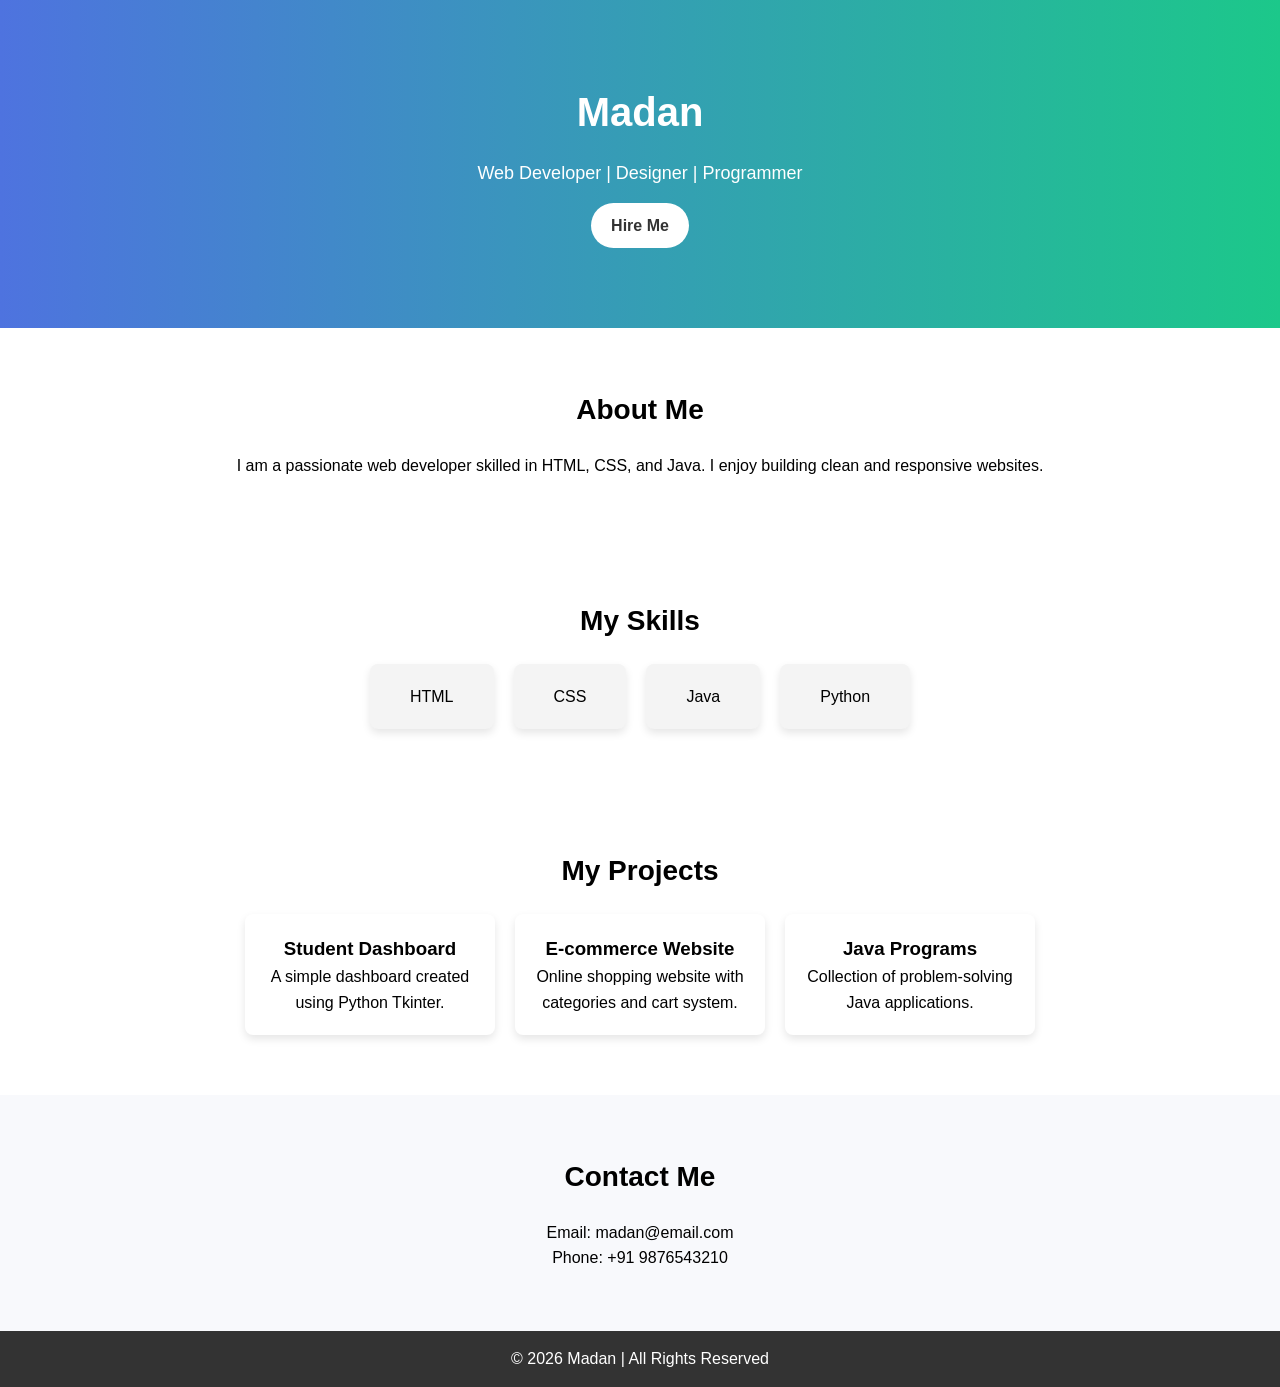
<file: full stack/portfolio/index.html>
<!DOCTYPE html>
<html lang="en">
<head>
    <meta charset="UTF-8">
    <title>Madan | Portfolio</title>
    <link rel="stylesheet" href="style.css">
</head>
<body>

    <!-- Header Section -->
    <header>
        <h1>Madan</h1>
        <p>Web Developer | Designer | Programmer</p>
        <a href="#contact" class="btn">Hire Me</a>
    </header>

    <!-- About Section -->
    <section id="about">
        <h2>About Me</h2>
        <p>
            I am a passionate web developer skilled in HTML, CSS, and Java.
            I enjoy building clean and responsive websites.
        </p>
    </section>

    <!-- Skills Section -->
    <section id="skills">
        <h2>My Skills</h2>
        <div class="skill-container">
            <div class="skill-card">HTML</div>
            <div class="skill-card">CSS</div>
            <div class="skill-card">Java</div>
            <div class="skill-card">Python</div>
        </div>
    </section>

    <!-- Projects Section -->
    <section id="projects">
        <h2>My Projects</h2>
        <div class="project-container">
            <div class="project-card">
                <h3>Student Dashboard</h3>
                <p>A simple dashboard created using Python Tkinter.</p>
            </div>

            <div class="project-card">
                <h3>E-commerce Website</h3>
                <p>Online shopping website with categories and cart system.</p>
            </div>

            <div class="project-card">
                <h3>Java Programs</h3>
                <p>Collection of problem-solving Java applications.</p>
            </div>
        </div>
    </section>

    <!-- Contact Section -->
    <section id="contact">
        <h2>Contact Me</h2>
        <p>Email: madan@email.com</p>
        <p>Phone: +91 9876543210</p>
    </section>

    <!-- Footer -->
    <footer>
        <p>© 2026 Madan | All Rights Reserved</p>
    </footer>

</body>
</html>
</file>
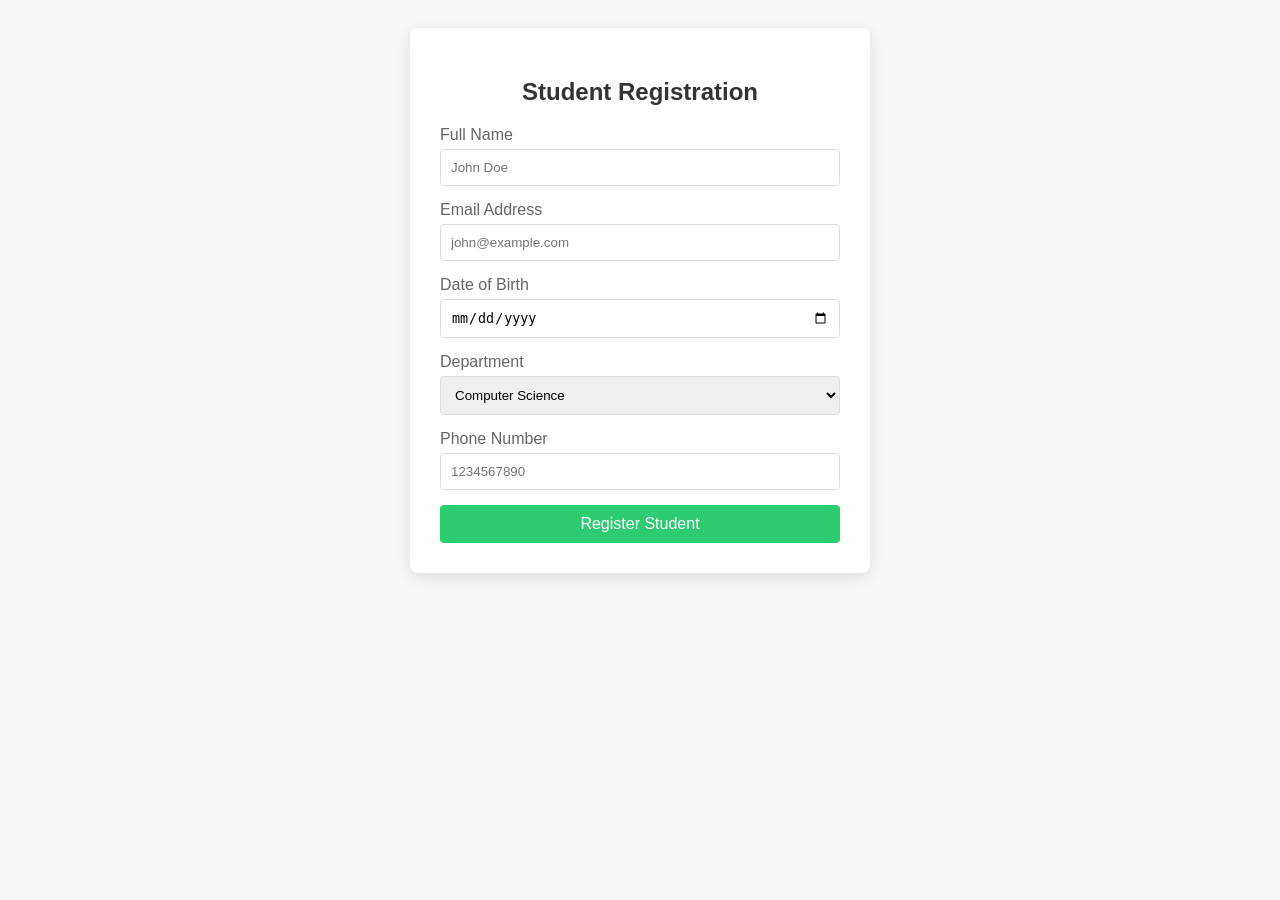
<file: full stack/student registeration form/index.html>
<!DOCTYPE html>
<html lang="en">
<head>
    <meta charset="UTF-8">
    <meta name="viewport" content="width=device-width, initial-scale=1.0">
    <title>Student Registration</title>
    <style>
        body { font-family: 'Segoe UI', Tahoma, Geneva, Verdana, sans-serif; background-color: #f4f7f6; display: flex; justify-content: center; padding: 20px; }
        .container { background: white; padding: 30px; border-radius: 8px; box-shadow: 0 4px 15px rgba(0,0,0,0.1); width: 100%; max-width: 400px; }
        h2 { text-align: center; color: #333; }
        .form-group { margin-bottom: 15px; }
        label { display: block; margin-bottom: 5px; color: #666; }
        input, select { width: 100%; padding: 10px; border: 1px solid #ddd; border-radius: 4px; box-sizing: border-box; }
        button { width: 100%; padding: 10px; background-color: #2ecc71; border: none; color: white; font-size: 16px; border-radius: 4px; cursor: pointer; transition: background 0.3s; }
        button:hover { background-color: #27ae60; }
    </style>
</head>
<body>
    <div class="container">
        <h2>Student Registration</h2>
        <form action="process.php" method="POST">
            <div class="form-group">
                <label>Full Name</label>
                <input type="text" name="name" required placeholder="John Doe">
            </div>
            <div class="form-group">
                <label>Email Address</label>
                <input type="email" name="email" required placeholder="john@example.com">
            </div>
            <div class="form-group">
                <label>Date of Birth</label>
                <input type="date" name="dob" required>
            </div>
            <div class="form-group">
                <label>Department</label>
                <select name="department">
                    <option value="Computer Science">Computer Science</option>
                    <option value="Mathematics">Mathematics</option>
                    <option value="Physics">Physics</option>
                </select>
            </div>
            <div class="form-group">
                <label>Phone Number</label>
                <input type="tel" name="phone" pattern="[0-9]{10}" required placeholder="1234567890">
            </div>
            <button type="submit" name="register">Register Student</button>
        </form>
    </div>
</body>
</html>
</file>
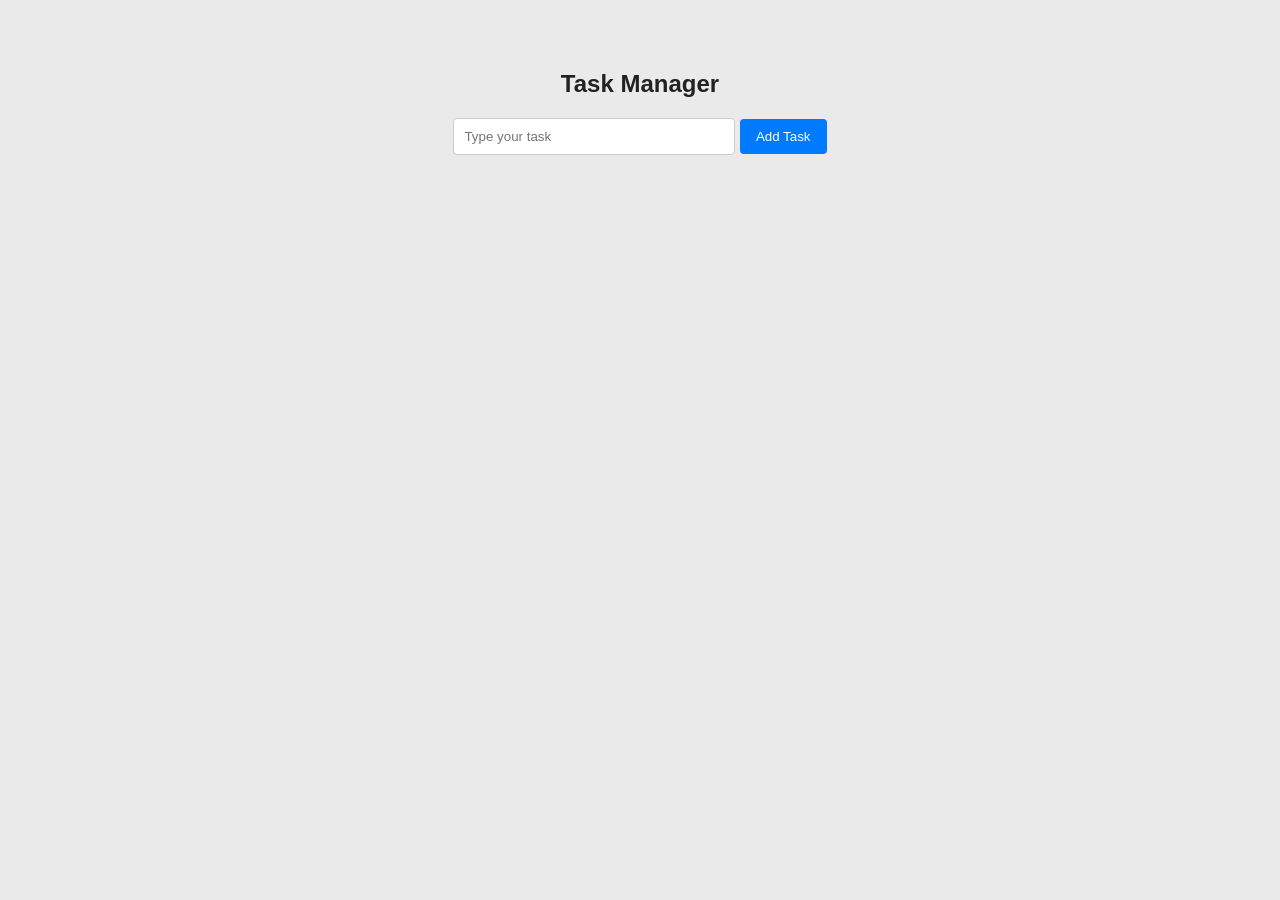
<file: full stack/to do/index.html>
<!DOCTYPE html>
<html>
<head>
    <title>Task Manager</title>
    <style>
        body {
            font-family: Verdana, sans-serif;
            background-color: #eaeaea;
            text-align: center;
            margin-top: 70px;
        }

        h2 {
            color: #222;
        }

        .container {
            margin-top: 20px;
        }

        input {
            padding: 10px;
            width: 260px;
            border: 1px solid #ccc;
            border-radius: 4px;
        }

        button {
            padding: 10px 16px;
            background-color: #007bff;
            color: white;
            border: none;
            border-radius: 4px;
            cursor: pointer;
        }

        button:hover {
            background-color: #0056b3;
        }

        ul {
            list-style-type: none;
            padding: 0;
            margin-top: 25px;
        }

        li {
            background: #fff;
            margin: 10px auto;
            padding: 10px;
            width: 320px;
            border-radius: 6px;
            box-shadow: 0 3px 6px rgba(0,0,0,0.1);
            display: flex;
            justify-content: space-between;
            align-items: center;
        }

        .completed {
            text-decoration: line-through;
            color: gray;
        }

        .delete-btn {
            background-color: red;
            padding: 5px 8px;
            font-size: 12px;
        }

        .delete-btn:hover {
            background-color: darkred;
        }
    </style>
</head>
<body>

<h2>Task Manager</h2>

<div class="container">
    <input type="text" id="taskField" placeholder="Type your task">
    <button id="addBtn">Add Task</button>
</div>

<ul id="list"></ul>

<script>
    const input = document.getElementById("taskField");
    const button = document.getElementById("addBtn");
    const list = document.getElementById("list");

    button.addEventListener("click", createTask);

    input.addEventListener("keypress", function(event) {
        if (event.key === "Enter") {
            createTask();
        }
    });

    function createTask() {
        const taskText = input.value.trim();

        if (taskText === "") {
            alert("Please enter a task!");
            return;
        }

        const li = document.createElement("li");

        const span = document.createElement("span");
        span.textContent = taskText;

        span.addEventListener("click", function() {
            span.classList.toggle("completed");
        });

        const delBtn = document.createElement("button");
        delBtn.textContent = "Delete";
        delBtn.className = "delete-btn";

        delBtn.addEventListener("click", function() {
            li.remove();
        });

        li.appendChild(span);
        li.appendChild(delBtn);
        list.appendChild(li);

        input.value = "";
    }
</script>

</body>
</html>
</file>
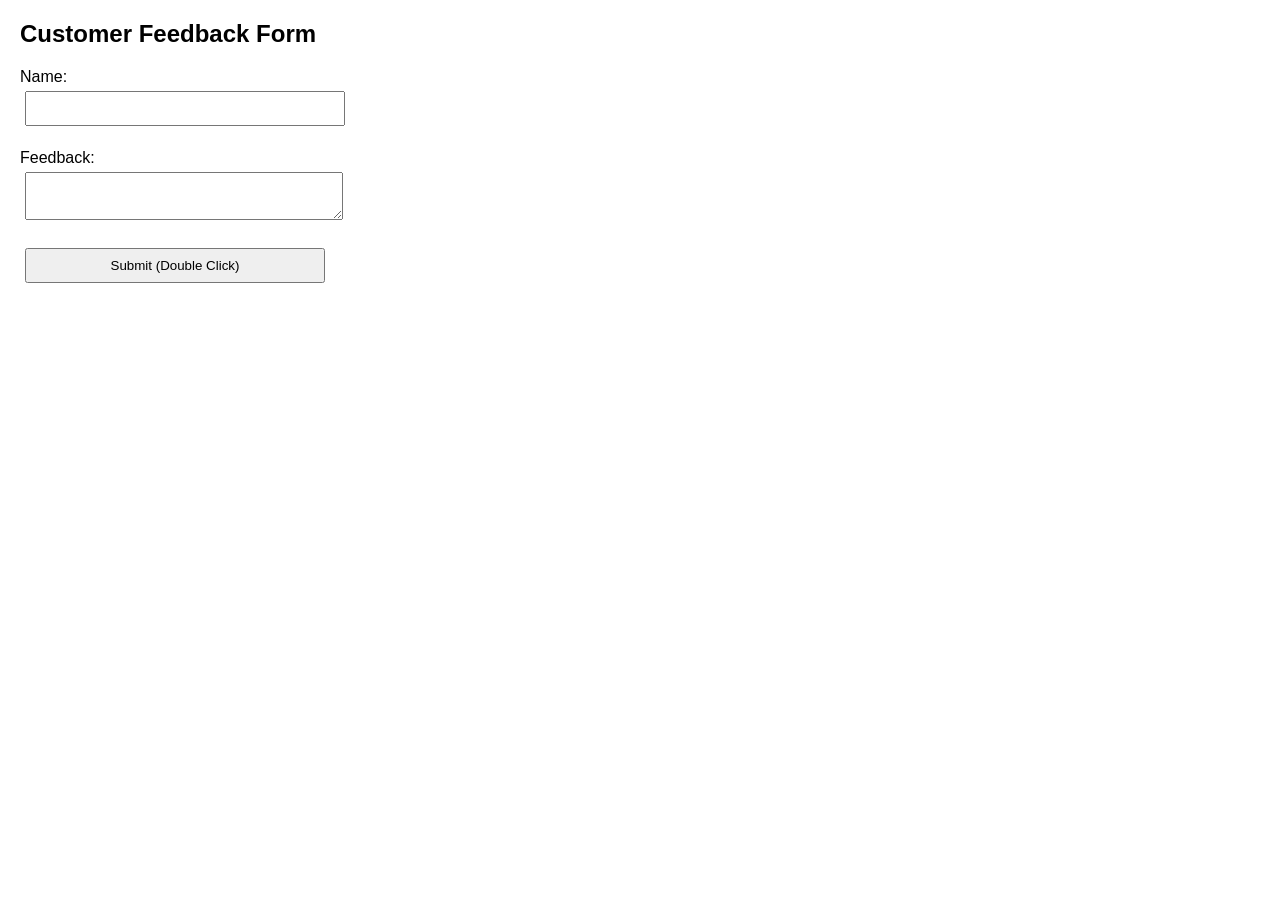
<file: full stack/task 7/feedback.html>
<!DOCTYPE html>
<html>
<head>
  <title>Customer Feedback Form</title>
  <style>
    body {
      font-family: Arial, sans-serif;
      margin: 20px;
    }
    input, textarea, button {
      padding: 8px;
      margin: 5px;
      width: 300px;
      display: block;
    }
    .highlight {
      border: 2px solid blue;
    }
  </style>
  <script>
    // Validation function: allows only letters and spaces
    function validateInput(event) {
      let char = event.key;
      if (!/^[a-zA-Z ]$/.test(char)) {
        event.preventDefault();
      }
    }

    // Highlight field on hover
    function highlightField(element) {
      element.classList.add("highlight");
    }

    // Remove highlight when mouse leaves
    function removeHighlight(element) {
      element.classList.remove("highlight");
    }

    // Double-click submit confirmation
    function submitForm() {
      alert("Feedback submitted successfully!");
    }
  </script>
</head>
<body>
  <h2>Customer Feedback Form</h2>
  <form>
    <!-- Name field with validation and hover highlight -->
    Name: <br>
    <input type="text"
           onkeypress="validateInput(event)"
           onmouseover="highlightField(this)"
           onmouseout="removeHighlight(this)">
    <br>

    <!-- Feedback textarea with hover highlight -->
    Feedback: <br>
    <textarea
           onmouseover="highlightField(this)"
           onmouseout="removeHighlight(this)">
    </textarea>
    <br>

    <!-- Submit button with double-click confirmation -->
    <button type="button" ondblclick="submitForm()">
      Submit (Double Click)
    </button>
  </form>
</body>
</html>
</file>
<file: full stack/portfolio/style.css>
* {
    margin: 0;
    padding: 0;
    box-sizing: border-box;
    font-family: Arial, sans-serif;
}

body {
    line-height: 1.6;
}

/* Header */
header {
    background: linear-gradient(to right, #4e73df, #1cc88a);
    color: white;
    text-align: center;
    padding: 80px 20px;
}

header h1 {
    font-size: 40px;
}

header p {
    margin: 15px 0;
    font-size: 18px;
}

.btn {
    display: inline-block;
    padding: 10px 20px;
    background: white;
    color: #333;
    text-decoration: none;
    border-radius: 25px;
    font-weight: bold;
    transition: 0.3s;
}

.btn:hover {
    background: #333;
    color: white;
}

/* Sections */
section {
    padding: 60px 20px;
    text-align: center;
}

section h2 {
    margin-bottom: 20px;
    font-size: 28px;
}

/* Skills */
.skill-container {
    display: flex;
    justify-content: center;
    flex-wrap: wrap;
    gap: 20px;
}

.skill-card {
    background: #f4f4f4;
    padding: 20px 40px;
    border-radius: 8px;
    box-shadow: 0 4px 8px rgba(0,0,0,0.1);
    transition: 0.3s;
}

.skill-card:hover {
    background: #4e73df;
    color: white;
}

/* Projects */
.project-container {
    display: flex;
    justify-content: center;
    flex-wrap: wrap;
    gap: 20px;
}

.project-card {
    background: #ffffff;
    padding: 20px;
    width: 250px;
    border-radius: 8px;
    box-shadow: 0 4px 8px rgba(0,0,0,0.1);
    transition: 0.3s;
}

.project-card:hover {
    transform: translateY(-10px);
}

/* Contact */
#contact {
    background: #f8f9fc;
}

/* Footer */
footer {
    background: #333;
    color: white;
    padding: 15px;
    text-align: center;
}
</file>
